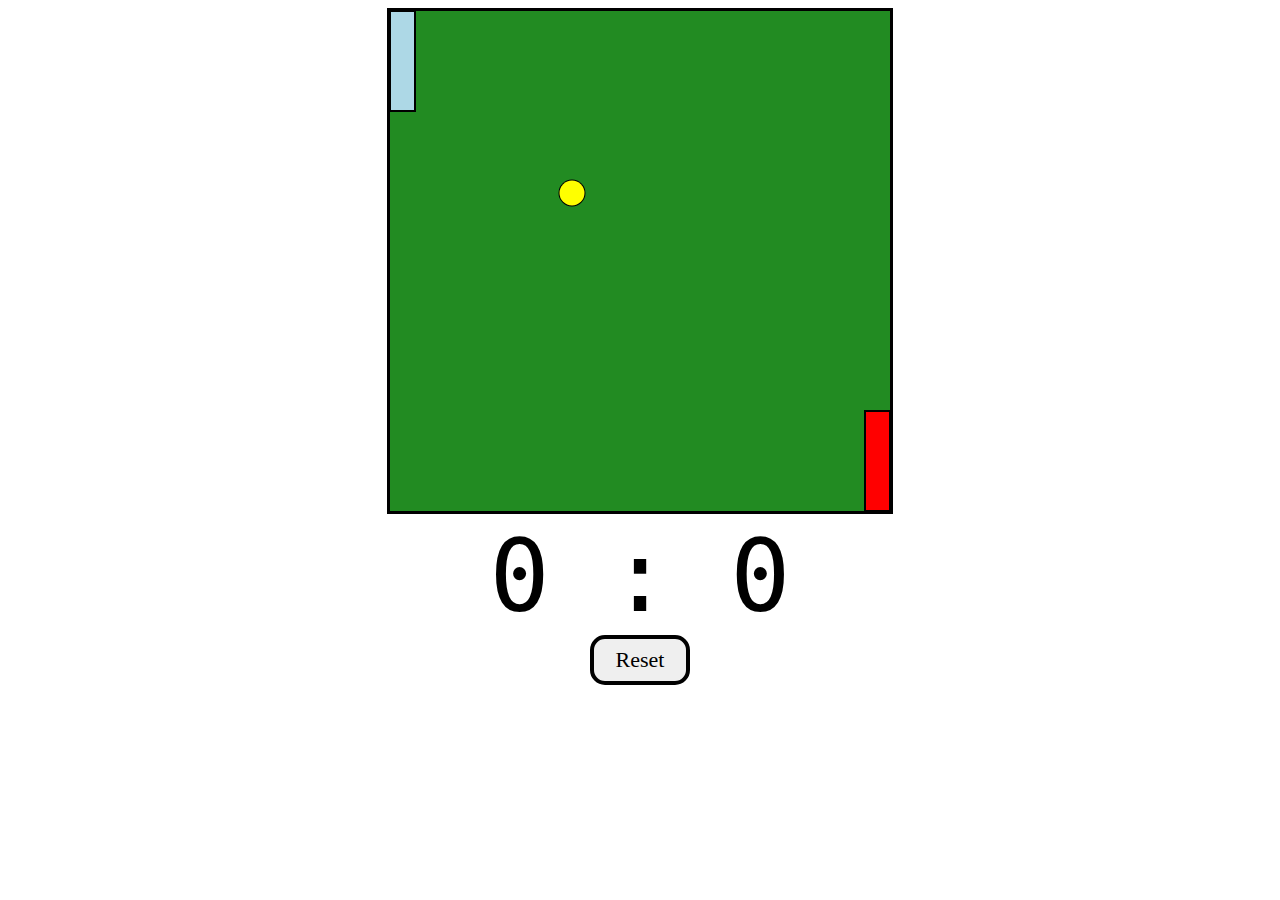
<file: ping-pong-game/index.html>
<!DOCTYPE html>
<html lang="en">
<head>
    <meta charset="UTF-8">
    <meta http-equiv="X-UA-Compatible" content="IE=edge">
    <meta name="viewport" content="width=device-width, initial-scale=1.0">
    <title>PING PONG GAME</title>
    <link rel="stylesheet" href="style.css">
</head>
<body>
    <div id="gameContainer">
        <canvas id="gameBoard" width="500" height="500"></canvas>
        <div id="scoreText">0 : 0</div>
        <button id="resetButton">Reset</button>
    </div>
    <script src="index.js"></script>
</body>
</html>
</file>
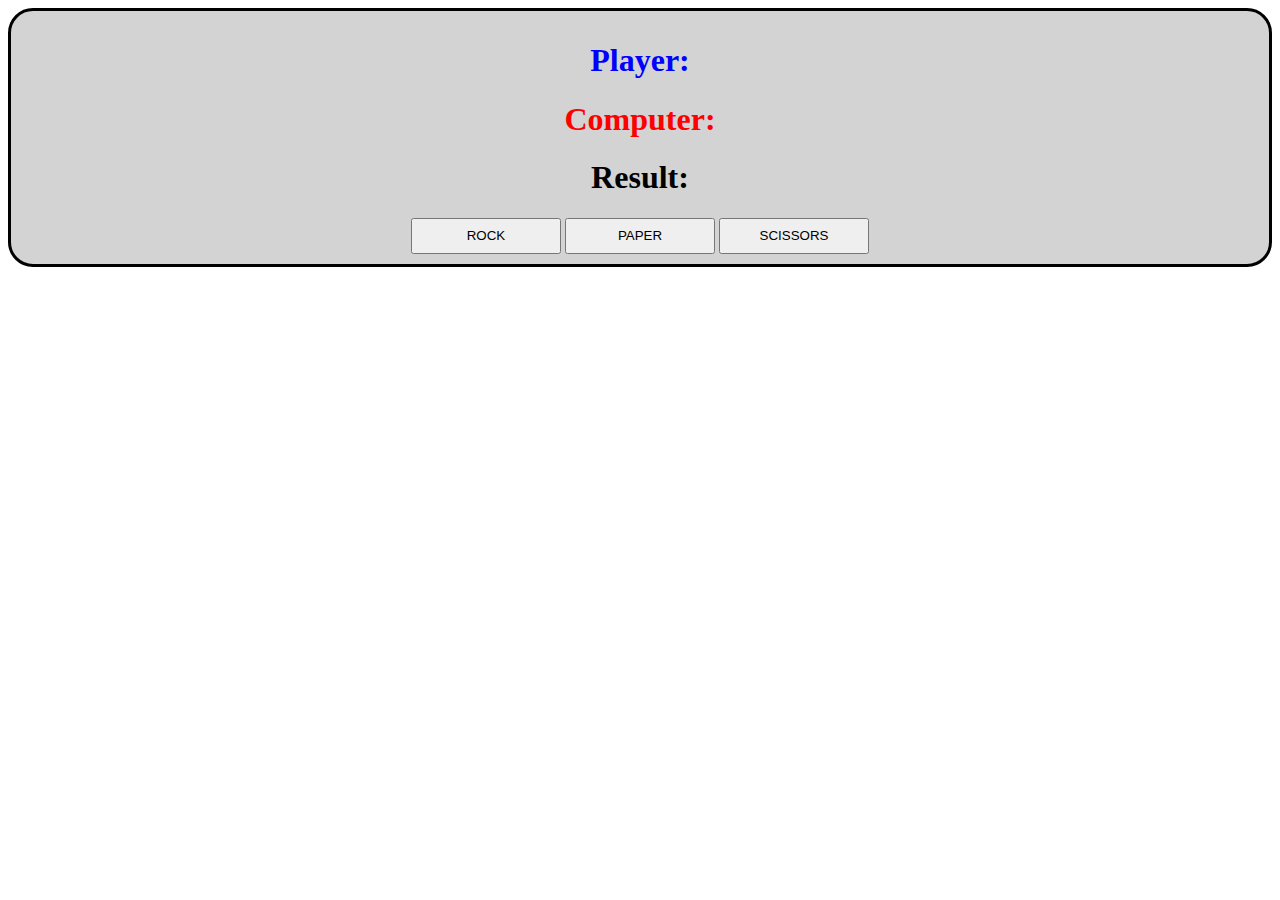
<file: rock-paper-scissors-game/index.html>
<!DOCTYPE html>
<html lang="en">
<head>
    <meta charset="UTF-8">
    <meta http-equiv="X-UA-Compatible" content="IE=edge">
    <meta name="viewport" content="width=device-width, initial-scale=1.0">
    <title>Rock paper scissor game</title>
    <link rel="stylesheet" href="style.css">
</head>
<body>
    <div id="gameDiv">
        <h1 class="gameText" id="playerText">Player: </h1>
        <h1 class="gameText" id="computerText">Computer: </h1>
        <h1 class="gameText" id="resultText">Result: </h1>

        <button class="choiceButton">ROCK</button>
        <button class="choiceButton">PAPER</button>
        <button class="choiceButton">SCISSORS</button>
    </div>
    <script src="index.js"></script>
</body>
</html>
</file>
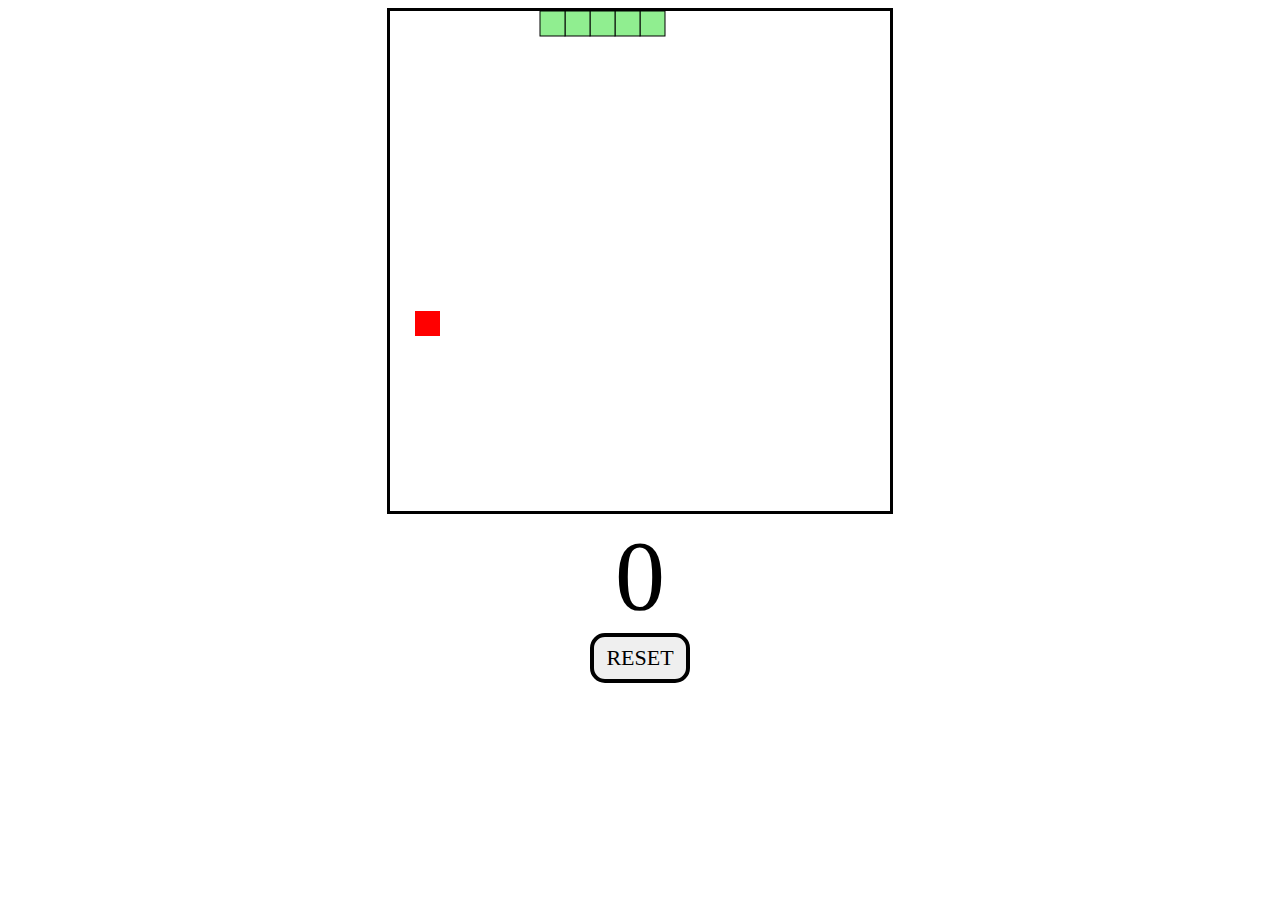
<file: snake-game/index.html>
<!DOCTYPE html>
<html lang="en">
<head>
    <meta charset="UTF-8">
    <meta http-equiv="X-UA-Compatible" content="IE=edge">
    <meta name="viewport" content="width=device-width, initial-scale=1.0">
    <title>Snake game</title>
    <link rel="stylesheet" href="style.css">
</head>
<body>
    <div id="gameContainer">
        <canvas id="gameBoard" width="500" height="500"></canvas>
        <div id="scoreText">0</div>
        <button id="resetButton">RESET</button>
    </div>
    <script src="index.js"></script>
</body>
</html>
</file>
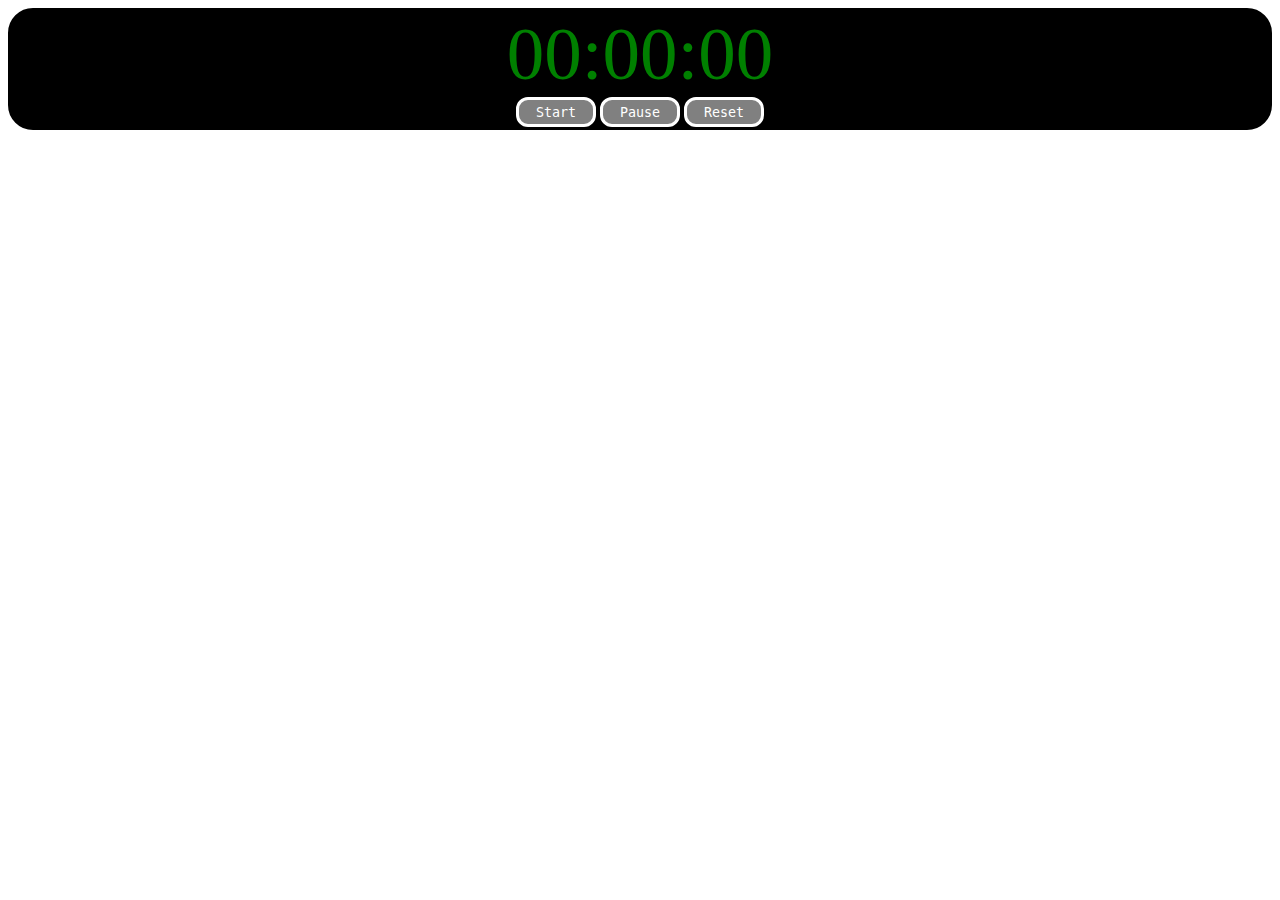
<file: stopwatch-program/index.html>
<!DOCTYPE html>
<html lang="en">
<head>
    <meta charset="UTF-8">
    <meta http-equiv="X-UA-Compatible" content="IE=edge">
    <meta name="viewport" content="width=device-width, initial-scale=1.0">
    <title>StopWatch program</title>
    <link rel="stylesheet" href="style.css">
</head>
<body>
    <div id="timeContainer">
        <div id="timeDisplay">00:00:00</div>
        <button id="startButton" class="timerBtn">Start</button>
        <button id="pauseButton" class="timerBtn">Pause</button>
        <button id="resetButton" class="timerBtn">Reset</button>
    </div>
    <script src="index.js"></script>
</body>
</html>
</file>
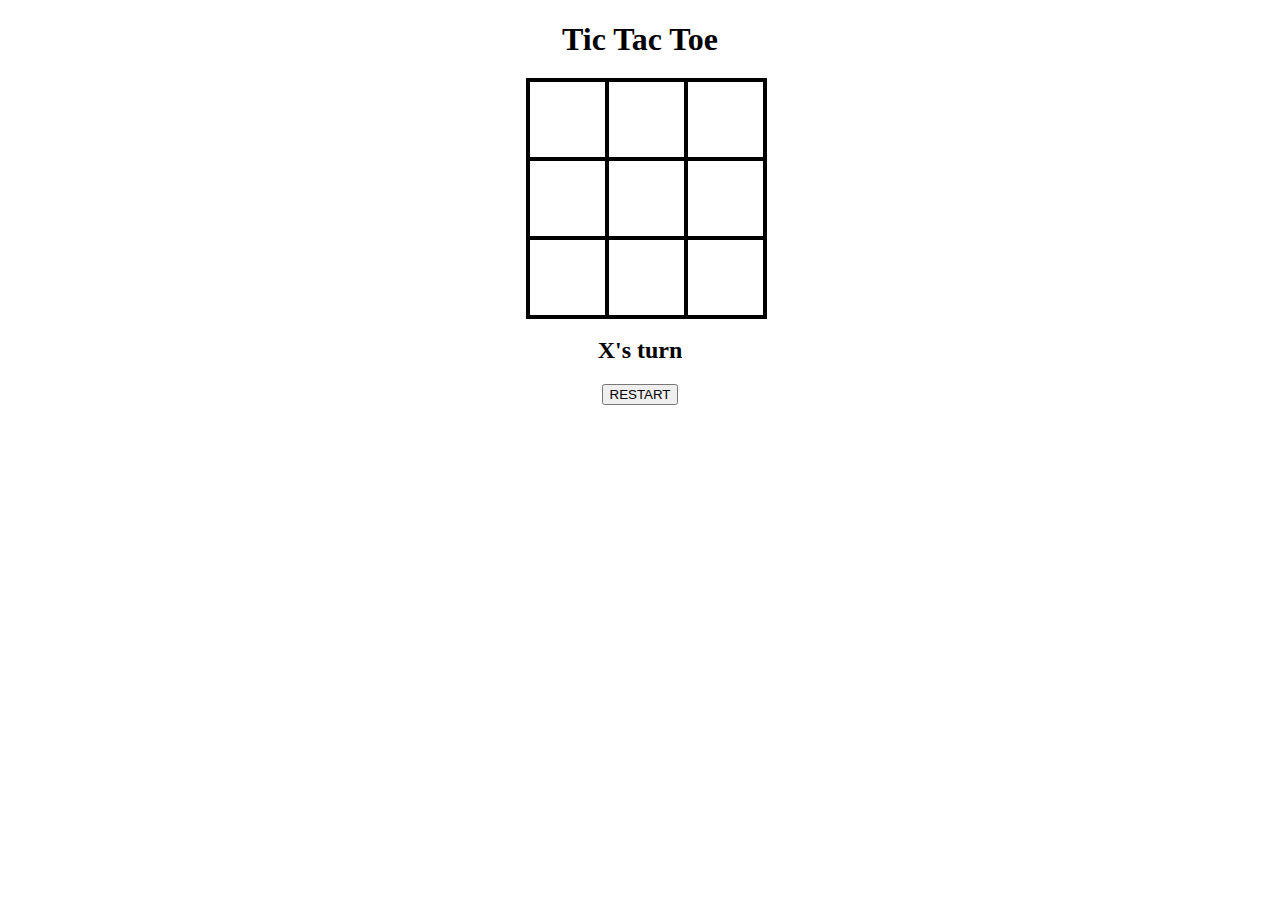
<file: tictactoe-game/index.html>
<!DOCTYPE html>
<html lang="en">
<head>
    <meta charset="UTF-8">
    <meta http-equiv="X-UA-Compatible" content="IE=edge">
    <meta name="viewport" content="width=device-width, initial-scale=1.0">
    <title>TicTacToe game</title>
    <link rel="stylesheet" href="style.css">
</head>
<body>
    <div id="gameContainer">
        <h1>Tic Tac Toe</h1>
        <div id="cellContainer">
            <div cellIndex="0" class="cell"></div>
            <div cellIndex="1" class="cell"></div>
            <div cellIndex="2" class="cell"></div>
            <div cellIndex="3" class="cell"></div>
            <div cellIndex="4" class="cell"></div>
            <div cellIndex="5" class="cell"></div>
            <div cellIndex="6" class="cell"></div>
            <div cellIndex="7" class="cell"></div>
            <div cellIndex="8" class="cell"></div>
        </div>
        <h2 id="statusText"></h2>
        <button id="restartButton">RESTART</button>
    </div>
    <script src="index.js"></script>
</body>
</html>
</file>
<file: rock-paper-scissors-game/style.css>
.choiceButton{
    line-height: 30px;
    width: 150px;
}

#gameDiv {
    font-family: 'Brush Script MT', cursive;
    border: 3px solid;
    border-radius: 25px;
    padding: 10px;
    background-color: lightgrey;
    text-align: center;
}

#playerText {
    color: blue;

}

#computerText {
    color: red;
    
}
</file>
<file: stopwatch-program/style.css>
.timerBtn {
    width: 80px;
    height: 30px;
    border: 3px solid;
    border-radius: 12px;
    background-color: gray;
    color: white;
    cursor: pointer;
    font-family: consolas, monospace;
}

#timeDisplay {
    font-size: 75px;
    color: green;
}

#timeContainer{
    text-align: center;
    border: 3px solid;
    border-radius: 25px;
    background-color: black;
}
</file>
<file: tictactoe-game/style.css>
.cell{
    width: 75px;
    height: 75px;
    border: 2px solid;
    box-shadow: 0 0 0 2px;
    line-height: 75px;
    font-size: 50px;
    cursor: pointer;
}

#gameContainer{
    font-family: "Permanent Marker", cursive;
    text-align: center;
}

#cellContainer {
    display: grid;
    grid-template-columns: repeat(3, auto);
    width: 225px;
    margin: auto;
}
</file>
<file: ping-pong-game/style.css>
#gameContainer {
    text-align: center;
}

#gameBoard {
    border: 3px solid;
}

#scoreText {
    font-family: "consolas", monospace;
    font-size: 100px;
}

#resetButton {
    font-family: "Permanent Market", cursive;
    font-size: 22px;
    width:100px;
    height: 50px;
    border: 4px solid;
    border-radius: 15px;
    cursor: pointer;
}
</file>
<file: snake-game/style.css>
#gameContainer {
    text-align: center;
}

#gameBoard {
    border:3px solid;
}

#scoreText {
    font-family: "Permanent Marker", cursive;
    font-size: 100px;
}

#resetButton {
    font-family: "Permanent Marker", cursive;
    font-size: 22px;
    width: 100px;
    height: 50px;
    border: 4px solid;
    border-radius: 15px;
    cursor: pointer;
}
</file>
